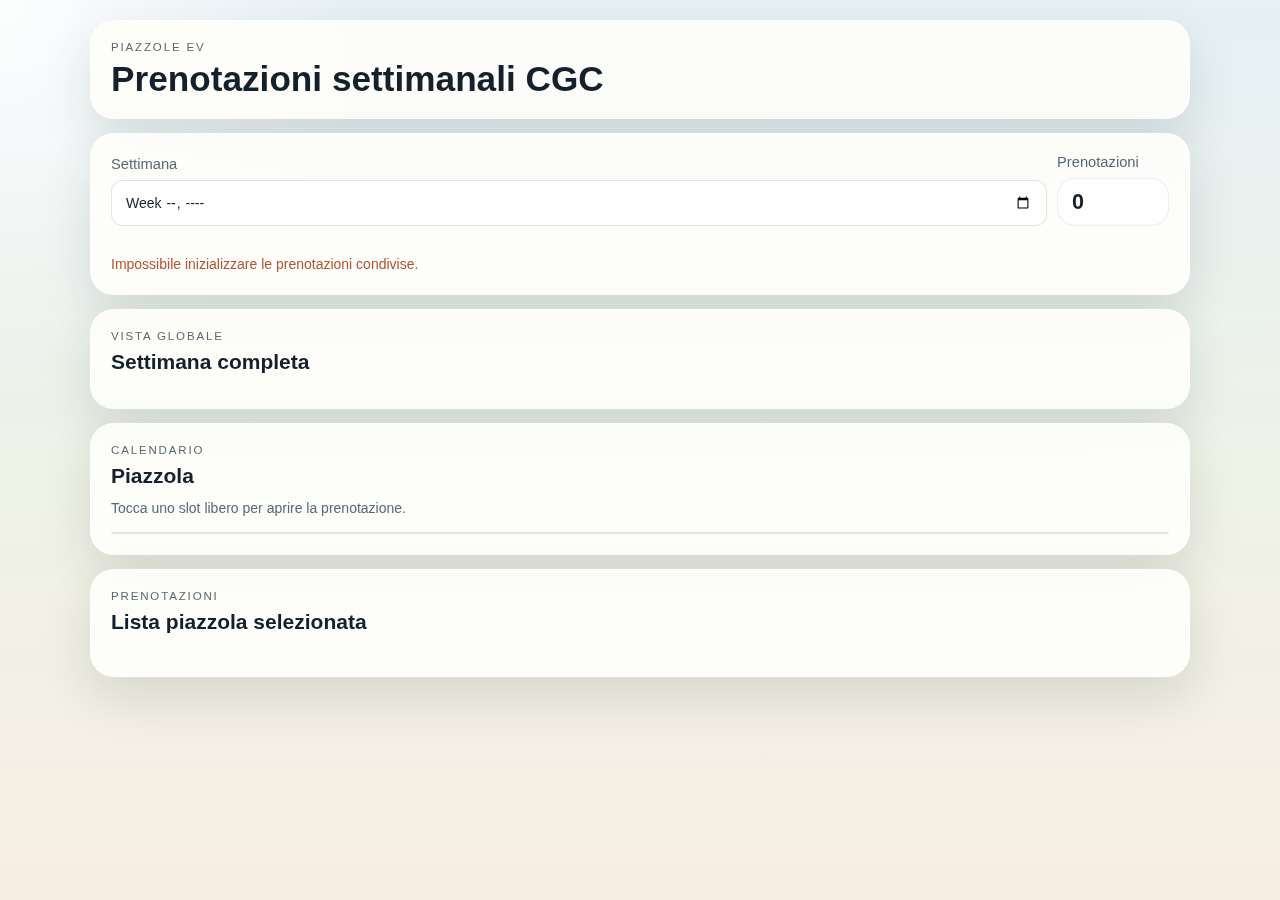
<file: ev-booking/index.html>
<!DOCTYPE html>
<html lang="it">
  <head>
    <meta charset="UTF-8">
    <meta name="viewport" content="width=device-width, initial-scale=1.0">
    <title>Prenotazione ricarica EV</title>
    <link rel="stylesheet" href="styles.css">
  </head>
  <body>
    <div class="page-shell">
      <header class="hero panel">
        <p class="eyebrow">Piazzole EV</p>
        <h1>Prenotazioni settimanali CGC</h1>        
      </header>

      <main class="page-stack">
        <section class="panel control-panel">
          <div class="control-row">
            <div class="control-block">
              <label class="input-label" for="week-picker">Settimana</label>
              <input id="week-picker" type="week" aria-label="Seleziona la settimana">
            </div>

            <div class="control-block control-block--counter">
              <span class="input-label">Prenotazioni</span>
              <article class="booking-counter">
                <p id="booking-count" class="status-value">0</p>
              </article>
            </div>
          </div>

          <p id="week-range" class="week-range"></p>
          <p id="feedback" class="feedback" role="status" aria-live="polite"></p>

        </section>

        <section class="panel overview-panel">
          <div class="section-head">
            <div>
              <p class="section-label">Vista globale</p>
              <h2>Settimana completa</h2>
            </div>            
          </div>

          <div class="overview-shell">
            <div id="overview-grid" class="overview-grid"></div>
          </div>
        </section>

        <section class="panel calendar-panel">
          <div class="section-head section-head--stack">
            <div>
              <p class="section-label">Calendario</p>
              <h2 id="selected-station-name">Piazzola</h2>
              <p id="selected-station-meta" class="selected-station-meta"></p>
            </div>
            <p class="section-copy">Tocca uno slot libero per aprire la prenotazione.</p>
          </div>

          <div class="calendar-shell">
            <div id="calendar-grid" class="calendar-grid"></div>
          </div>
        </section>

        <section class="panel bookings-panel">
          <div class="section-head">
            <div>
              <p class="section-label">Prenotazioni</p>
              <h2>Lista piazzola selezionata</h2>
            </div>
            <p id="selected-bookings-count" class="section-copy"></p>
          </div>

          <div id="selected-bookings-list" class="selected-bookings-list"></div>
        </section>
      </main>
    </div>

    <div id="booking-modal" class="booking-modal hidden" aria-hidden="true">
      <div class="booking-modal-backdrop" data-close-modal="true"></div>
      <section class="booking-sheet" role="dialog" aria-modal="true" aria-labelledby="booking-modal-title">
        <div class="sheet-handle"></div>
        <div class="sheet-head">
          <div>
            <p class="section-label">Nuova prenotazione</p>
            <h2 id="booking-modal-title">Occupa slot</h2>
            <p id="booking-modal-context" class="sheet-copy"></p>
          </div>
          <button id="close-modal" class="ghost-icon" type="button" aria-label="Chiudi">Chiudi</button>
        </div>

        <form id="booking-modal-form" class="sheet-form">
          <label>
            Nome
            <input id="modal-user-name" name="userName" type="text" maxlength="80" placeholder="Nome e cognome" required>
          </label>

          <label>
            Fine prenotazione
            <select id="modal-end-time" name="endTime" required></select>
          </label>

          <label>
            Note
            <textarea id="modal-notes" name="notes" rows="3" maxlength="220" placeholder="Note opzionali"></textarea>
          </label>

          <div class="sheet-actions">
            <button type="submit" class="primary-action">Conferma</button>
            <button id="cancel-modal" type="button" class="secondary-action">Annulla</button>
          </div>
        </form>
      </section>
    </div>

    <script src="app.js"></script>
  </body>
</html>
</file>
<file: ev-booking/styles.css>
:root {
  --paper: rgba(253, 253, 250, 0.96);
  --ink: #14202b;
  --muted: #5b6973;
  --line: rgba(20, 32, 43, 0.12);
  --accent: #0e6ba8;
  --accent-soft: #d7edf9;
  --warning: #b55233;
  --shadow: 0 20px 50px rgba(20, 32, 43, 0.12);
  --radius-lg: 24px;
  --radius-md: 18px;
  --radius-sm: 12px;
  --slot-height: 26px;
  --time-column-width: 64px;
  --day-column-min-width: 104px;
  --day-count: 6;
}

* {
  box-sizing: border-box;
}

body {
  margin: 0;
  min-height: 100vh;
  font-family: "Trebuchet MS", "Segoe UI", Tahoma, Geneva, Verdana, sans-serif;
  font-size: 14px;
  color: var(--ink);
  background:
    radial-gradient(circle at top left, rgba(255, 255, 255, 0.92), transparent 24%),
    linear-gradient(180deg, #e6f0f5 0%, #eef2e7 52%, #f7eee3 100%);
}

button,
input,
select,
textarea {
  font: inherit;
}

.hidden {
  display: none;
}

.page-shell {
  width: min(100vw - 16px, 980px);
  margin: 0 auto;
  padding: 12px 0 28px;
}

.page-stack {
  display: grid;
  gap: 14px;
}

.panel {
  background: var(--paper);
  border: 1px solid rgba(255, 255, 255, 0.55);
  backdrop-filter: blur(12px);
  border-radius: var(--radius-lg);
  box-shadow: var(--shadow);
  padding: 16px;
}

.hero {
  margin-bottom: 14px;
}

.eyebrow,
.section-label {
  margin: 0 0 8px;
  letter-spacing: 0.16em;
  text-transform: uppercase;
  font-size: 0.72rem;
  color: var(--muted);
}

.hero h1,
.section-head h2,
.sheet-head h2 {
  margin: 0;
}

.hero h1 {
  font-size: clamp(1.55rem, 5.8vw, 2.2rem);
  line-height: 1.04;
}

.hero-copy,
.section-copy,
.selected-station-meta,
.feedback,
.week-range,
.sheet-copy,
.selected-booking-card p,
.selected-booking-card small,
.overview-head span,
.overview-empty,
.overview-booking-card small {
  margin: 0;
  color: var(--muted);
  line-height: 1.45;
}

.feedback.is-error {
  color: var(--warning);
}

.hero-copy {
  margin-top: 10px;
  font-size: 0.9rem;
}

.control-panel,
.overview-panel,
.calendar-panel,
.bookings-panel {
  display: grid;
  gap: 14px;
}

.control-row {
  display: grid;
  grid-template-columns: minmax(0, 1fr) 112px;
  gap: 10px;
  align-items: end;
}

.control-block {
  display: grid;
  gap: 8px;
}

.control-block--counter {
  gap: 8px;
}

.booking-counter {
  min-height: 48px;
  padding: 10px 14px;
  border-radius: var(--radius-md);
  background: rgba(255, 255, 255, 0.76);
  border: 1px solid rgba(20, 32, 43, 0.08);
  display: flex;
  align-items: center;
}

.input-label {
  font-size: 0.92rem;
  color: var(--muted);
}

input,
select,
textarea {
  width: 100%;
  padding: 13px 14px;
  border-radius: var(--radius-sm);
  border: 1px solid var(--line);
  background: #fff;
  color: var(--ink);
}

.status-label,
.status-value {
  margin: 0;
}

.status-label {
  color: var(--muted);
  font-size: 0.9rem;
}

.status-value {
  margin-top: 0;
  font-size: 1.35rem;
  font-weight: 800;
}

.io-tools {
  display: grid;
  grid-template-columns: repeat(2, minmax(0, 1fr));
  gap: 10px;
}

.primary-action,
.secondary-action,
.ghost-action,
.upload-button,
.station-pill,
.ghost-icon,
.delete-booking {
  border: 0;
  border-radius: 999px;
  cursor: pointer;
  transition: transform 140ms ease, opacity 140ms ease, background 140ms ease;
}

.primary-action,
.secondary-action,
.ghost-action,
.upload-button,
.ghost-icon {
  min-height: 46px;
  padding: 12px 16px;
}

.primary-action {
  background: var(--accent);
  color: #fff;
}

.secondary-action,
.upload-button {
  background: var(--accent-soft);
  color: var(--accent);
}

.ghost-action,
.ghost-icon {
  background: transparent;
  color: var(--warning);
  border: 1px solid rgba(181, 82, 51, 0.22);
}

.delete-booking {
  min-width: 34px;
  min-height: 34px;
  padding: 0;
  display: inline-flex;
  align-items: center;
  justify-content: center;
  background: rgba(181, 82, 51, 0.14);
  color: #b3261e;
  border: 1px solid rgba(179, 38, 30, 0.2);
  font-size: 1.15rem;
  font-weight: 800;
  line-height: 1;
}

.upload-button {
  display: inline-flex;
  align-items: center;
  justify-content: center;
}

.section-head {
  display: grid;
  gap: 8px;
}

.section-head--stack {
  gap: 10px;
}

.station-pill {
  min-width: 120px;
  padding: 12px 14px;
  border-radius: var(--radius-md);
  background: rgba(255, 255, 255, 0.8);
  border: 1px solid rgba(20, 32, 43, 0.08);
  text-align: left;
  scroll-snap-align: start;
}

.station-pill.is-active {
  border-color: var(--station-color, var(--accent));
  box-shadow: inset 0 0 0 2px var(--station-color, var(--accent));
}

.station-pill strong,
.station-pill span {
  display: block;
}

.station-pill strong {
  display: flex;
  align-items: center;
  gap: 10px;
}

.station-color-dot {
  width: 12px;
  height: 12px;
  border-radius: 999px;
  background: var(--station-color, var(--accent));
}

.overview-shell,
.calendar-shell {
  overflow-x: auto;
}

.overview-grid {
  display: grid;
  grid-template-columns: 74px repeat(var(--day-count), minmax(100px, 1fr));
  gap: 8px;
  min-width: 684px;
}

.overview-head,
.overview-row-label,
.overview-cell {
  min-height: 72px;
  border-radius: 16px;
  border: 1px solid rgba(20, 32, 43, 0.08);
  background: rgba(255, 255, 255, 0.8);
}

.overview-head,
.overview-row-label {
  display: flex;
  flex-direction: column;
  justify-content: center;
  padding: 10px;
}

.overview-row-label {
  min-width: 0;
  width: 100%;
  text-align: left;
}

.overview-row-label.station-pill {
  min-width: 0;
  padding: 10px 8px;
}

.overview-row-label strong {
  gap: 8px;
}

.overview-head strong,
.overview-row-label strong,
.calendar-day-head strong,
.calendar-day-head span,
.calendar-booking strong,
.calendar-booking span,
.calendar-booking small {
  display: block;
}

.overview-row-label strong {
  display: flex;
  align-items: center;
  gap: 10px;
}

.overview-cell {
  display: grid;
  align-content: center;
  padding: 8px;
  cursor: pointer;
}

.overview-cell.is-selected {
  box-shadow: inset 0 0 0 2px rgba(20, 32, 43, 0.14);
}

.overview-empty {
  align-self: center;
  font-size: 0.8rem;
}

.overview-day-summary {
  display: grid;
  gap: 6px;
}

.overview-day-stats {
  display: flex;
  justify-content: space-between;
  gap: 6px;
  align-items: baseline;
  font-size: 0.76rem;
}

.overview-day-stats strong,
.overview-day-stats span,
.overview-day-caption {
  margin: 0;
}

.overview-day-caption {
  color: var(--muted);
  font-size: 0.72rem;
}

.overview-mini-track {
  position: relative;
  height: 10px;
  border-radius: 999px;
  background: rgba(20, 32, 43, 0.08);
  overflow: hidden;
}

.overview-mini-bar {
  position: absolute;
  top: 0;
  bottom: 0;
  border-radius: 999px;
}

.calendar-grid {
  min-width: 760px;
  display: grid;
  grid-template-columns: var(--time-column-width) repeat(var(--day-count), minmax(var(--day-column-min-width), 1fr));
  border-radius: 20px;
  overflow: hidden;
  border: 1px solid rgba(20, 32, 43, 0.1);
}

.calendar-corner,
.calendar-day-head,
.calendar-time,
.calendar-slot {
  border-right: 1px solid rgba(20, 32, 43, 0.08);
  border-bottom: 1px solid rgba(20, 32, 43, 0.08);
}

.calendar-corner,
.calendar-day-head,
.calendar-time {
  background: rgba(243, 247, 249, 0.98);
}

.calendar-corner,
.calendar-time {
  padding: 8px 6px;
  text-align: center;
  color: var(--muted);
  font-size: 0.74rem;
}

.calendar-time.is-half-hour {
  color: rgba(91, 105, 115, 0.48);
  font-size: 0.72rem;
}

.calendar-day-head {
  min-height: 66px;
  padding: 10px;
}

.calendar-day-head strong {
  font-size: 0.9rem;
}

.calendar-day-head span {
  margin-top: 4px;
  color: var(--muted);
  font-size: 0.76rem;
}

.calendar-slot {
  position: relative;
  height: var(--slot-height);
  background: rgba(255, 255, 255, 0.84);
}

.calendar-slot.is-half-hour {
  border-bottom-style: dashed;
}

.calendar-slot.is-free {
  cursor: pointer;
}

.calendar-slot.is-free:hover,
.calendar-slot.is-free:active {
  background: rgba(215, 237, 249, 0.92);
}

.calendar-slot.is-occupied {
  background: rgba(20, 32, 43, 0.04);
}

.calendar-booking {
  position: absolute;
  top: 2px;
  left: 4px;
  right: 4px;
  z-index: 2;
  border-radius: 14px;
  color: #fff;
  padding: 8px;
  padding-right: 40px;
  box-shadow: 0 10px 24px rgba(20, 32, 43, 0.16);
  overflow: hidden;
  font-size: 0.82rem;
}

.calendar-booking button {
  position: absolute;
  top: 8px;
  right: 8px;
  margin-top: 0;
  background: rgba(255, 244, 244, 0.94);
}

.selected-bookings-list {
  display: grid;
  gap: 10px;
}

.selected-booking-card {
  padding: 12px;
  border-radius: 16px;
  border: 1px solid rgba(20, 32, 43, 0.08);
  background: rgba(255, 255, 255, 0.82);
}

.selected-booking-head strong {
  font-size: 0.88rem;
}

.selected-booking-head {
  display: flex;
  justify-content: space-between;
  gap: 10px;
  align-items: start;
  margin-bottom: 8px;
}

.selected-booking-head strong,
.selected-booking-head p,
.empty-list {
  margin: 0;
}

.empty-list {
  padding: 14px;
  border-radius: 14px;
  background: rgba(255, 255, 255, 0.7);
  border: 1px dashed rgba(20, 32, 43, 0.12);
  color: var(--muted);
}

.booking-modal {
  position: fixed;
  inset: 0;
  z-index: 50;
}

.booking-modal-backdrop {
  position: absolute;
  inset: 0;
  background: rgba(20, 32, 43, 0.38);
}

.booking-sheet {
  position: absolute;
  left: 0;
  right: 0;
  bottom: 0;
  background: #fffdf8;
  border-radius: 24px 24px 0 0;
  padding: 14px 16px calc(18px + env(safe-area-inset-bottom));
  box-shadow: 0 -18px 40px rgba(20, 32, 43, 0.2);
}

.sheet-handle {
  width: 52px;
  height: 5px;
  border-radius: 999px;
  background: rgba(20, 32, 43, 0.16);
  margin: 0 auto 12px;
}

.sheet-head {
  display: flex;
  justify-content: space-between;
  gap: 12px;
  align-items: start;
  margin-bottom: 14px;
}

.sheet-form {
  display: grid;
  gap: 12px;
}

.sheet-form label {
  display: grid;
  gap: 8px;
  font-weight: 600;
}

.sheet-actions {
  display: grid;
  grid-template-columns: repeat(2, minmax(0, 1fr));
  gap: 10px;
  margin-top: 4px;
}

.is-modal-open {
  overflow: hidden;
}

@media (min-width: 900px) {
  .page-shell {
    width: min(100vw - 28px, 1100px);
    padding-top: 20px;
  }

  :root {
    --slot-height: 28px;
    --day-column-min-width: 112px;
  }

  .panel {
    padding: 20px;
  }

  .io-tools {
    grid-template-columns: repeat(4, minmax(0, 1fr));
  }

  .station-pill {
    min-width: 132px;
  }

  .booking-sheet {
    max-width: 520px;
    margin: 0 auto;
    left: 50%;
    right: auto;
    transform: translateX(-50%);
    bottom: 18px;
    border-radius: 24px;
  }
}

@media (max-width: 520px) {
  .control-row {
    grid-template-columns: 1fr 96px;
  }
}
</file>
